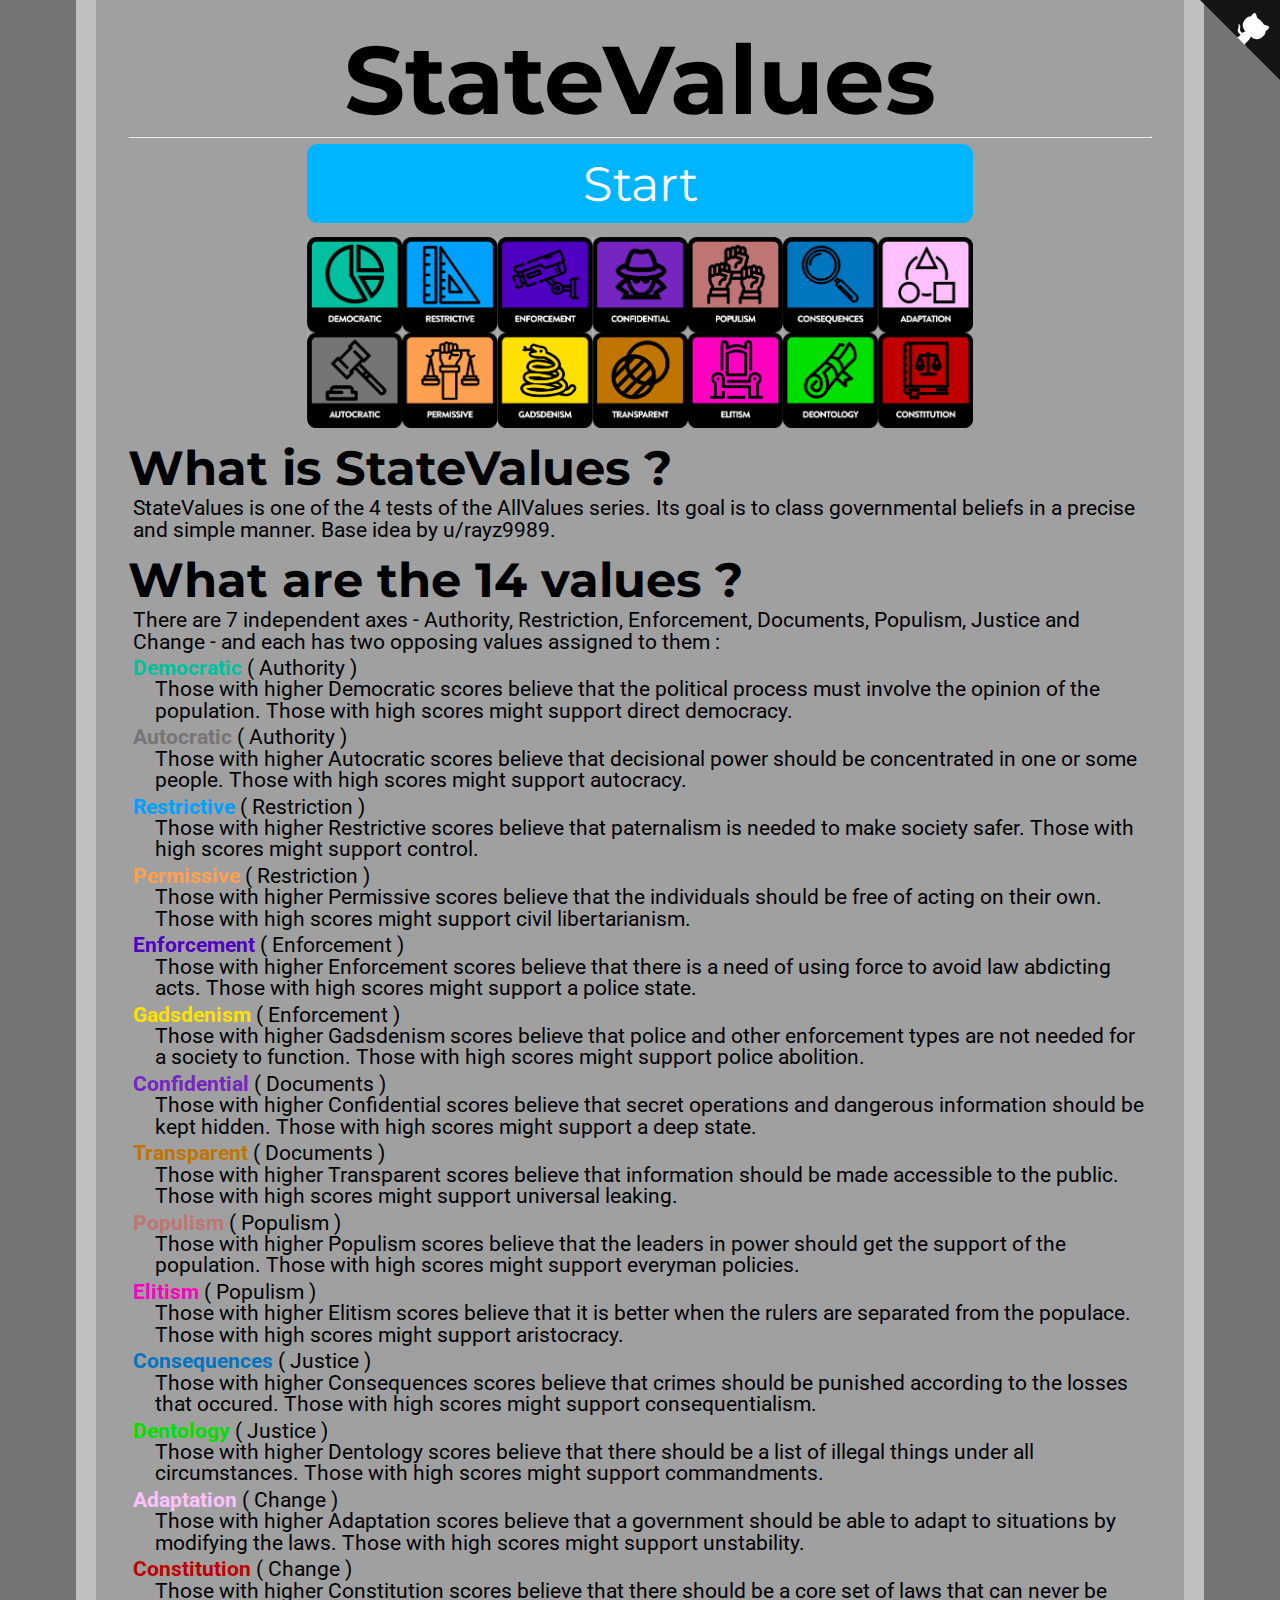
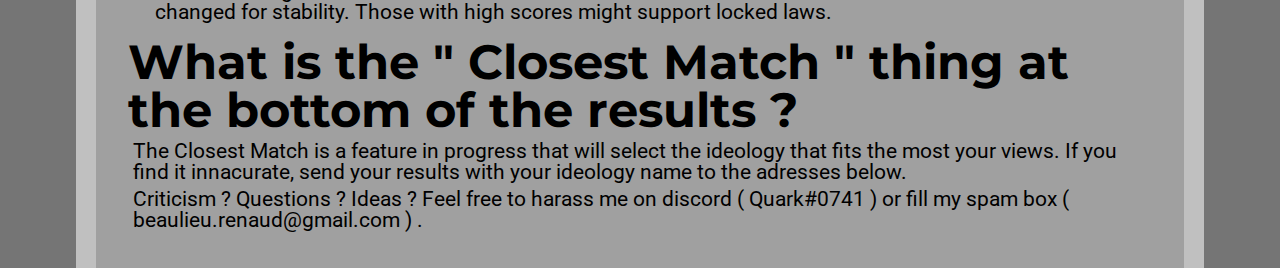
<file: index.html>
<head>
<link href="https://fonts.googleapis.com/css?family=Montserrat:300,400,700|Roboto:400,700" rel="stylesheet">
<link href='style.css' rel='stylesheet' type='text/css'>
<title>StateValues</title>
<link rel="icon" type="x-icon" href="icon.png">
<link rel="shortcut icon" type="x-icon" href="icon.png">
<meta charset="utf-8">
<script async src="//pagead2.googlesyndication.com/pagead/js/adsbygoogle.js"></script>
<script>
  (adsbygoogle = window.adsbygoogle || []).push({
    google_ad_client: "ca-pub-6511426299019766",
    enable_page_level_ads: true
  });
</script>
</head>
<body>
<a href="https://github.com/QUARK88/statevalues" class="github-corner" aria-label="View source on Github"><svg width="80" height="80" viewBox="0 0 250 250" style="fill:#151513; color:#fff; position: absolute; top: 0; border: 0; right: 0;" aria-hidden="true"><path d="M0,0 L115,115 L130,115 L142,142 L250,250 L250,0 Z"></path><path d="M128.3,109.0 C113.8,99.7 119.0,89.6 119.0,89.6 C122.0,82.7 120.5,78.6 120.5,78.6 C119.2,72.0 123.4,76.3 123.4,76.3 C127.3,80.9 125.5,87.3 125.5,87.3 C122.9,97.6 130.6,101.9 134.4,103.2" fill="currentColor" style="transform-origin: 130px 106px;" class="octo-arm"></path><path d="M115.0,115.0 C114.9,115.1 118.7,116.5 119.8,115.4 L133.7,101.6 C136.9,99.2 139.9,98.4 142.2,98.6 C133.8,88.0 127.5,74.4 143.8,58.0 C148.5,53.4 154.0,51.2 159.7,51.0 C160.3,49.4 163.2,43.6 171.4,40.1 C171.4,40.1 176.1,42.5 178.8,56.2 C183.1,58.6 187.2,61.8 190.9,65.4 C194.5,69.0 197.7,73.2 200.1,77.6 C213.8,80.2 216.3,84.9 216.3,84.9 C212.7,93.1 206.9,96.0 205.4,96.6 C205.1,102.4 203.0,107.8 198.3,112.5 C181.9,128.9 168.3,122.5 157.7,114.1 C157.9,116.9 156.7,120.9 152.7,124.9 L141.0,136.5 C139.8,137.7 141.6,141.9 141.8,141.8 Z" fill="currentColor" class="octo-body"></path></svg></a><style>.github-corner:hover .octo-arm{animation:octocat-wave 560ms ease-in-out}@keyframes octocat-wave{0%,100%{transform:rotate(0)}20%,60%{transform:rotate(-25deg)}40%,80%{transform:rotate(10deg)}}@media (max-width:500px){.github-corner:hover .octo-arm{animation:none}.github-corner .octo-arm{animation:octocat-wave 560ms ease-in-out}}</style>
<h1>StateValues</h1>
<hr>
<button class="button" onclick="location.href='instructions.html';" style="font-size:36pt;">Start</button>
<img src="values.png" class="center"></img>

<h2>What is StateValues ?</h2>
    <p>StateValues is one of the 4 tests of the AllValues series. Its goal is to class governmental beliefs in a precise and simple manner. Base idea by u/rayz9989.</p>

<h2>What are the 14 values ?</h2>
    <p>There are 7 independent axes - Authority, Restriction, Enforcement, Documents, Populism, Justice and Change - and each has two opposing values assigned to them :</p>
    <p class="value-description"><b style="color:#00c0a0;">Democratic</b> ( Authority )<br/>
        Those with higher Democratic scores believe that the political process must involve the opinion of the population. Those with high scores might support direct democracy.</p>
    <p class="value-description"><b style="color:#757575;">Autocratic</b> ( Authority )<br/>
        Those with higher Autocratic scores believe that decisional power should be concentrated in one or some people. Those with high scores might support autocracy.</p>
    <p class="value-description"><b style="color:#00a0ff;">Restrictive</b> ( Restriction )<br/>
        Those with higher Restrictive scores believe that paternalism is needed to make society safer. Those with high scores might support control.</p>
    <p class="value-description"><b style="color:#ffa050;">Permissive</b> ( Restriction )<br/>
        Those with higher Permissive scores believe that the individuals should be free of acting on their own. Those with high scores might support civil libertarianism.</p>
    <p class="value-description"><b style="color:#5000c0;">Enforcement</b> ( Enforcement )<br/>
        Those with higher Enforcement scores believe that there is a need of using force to avoid law abdicting acts. Those with high scores might support a police state.</p>
    <p class="value-description"><b style="color:#ffe000;">Gadsdenism</b> ( Enforcement )<br/>
        Those with higher Gadsdenism scores believe that police and other enforcement types are not needed for a society to function. Those with high scores might support police abolition.</p>
    <p class="value-description"><b style="color:#7525c0;">Confidential</b> ( Documents )<br/>
        Those with higher Confidential scores believe that secret operations and dangerous information should be kept hidden. Those with high scores might support a deep state.</p>
    <p class="value-description"><b style="color:#c07500;">Transparent</b> ( Documents )<br/>
        Those with higher Transparent scores believe that information should be made accessible to the public. Those with high scores might support universal leaking.</p>
    <p class="value-description"><b style="color:#c07575;">Populism</b> ( Populism )<br/>
        Those with higher Populism scores believe that the leaders in power should get the support of the population. Those with high scores might support everyman policies.</p>
    <p class="value-description"><b style="color:#ff00c0;">Elitism</b> ( Populism )<br/>
        Those with higher Elitism scores believe that it is better when the rulers are separated from the populace. Those with high scores might support aristocracy.</p>
    <p class="value-description"><b style="color:#0075c0;">Consequences</b> ( Justice )<br/>
        Those with higher Consequences scores believe that crimes should be punished according to the losses that occured. Those with high scores might support consequentialism.</p>
    <p class="value-description"><b style="color:#00e000;">Dentology</b> ( Justice )<br/>
        Those with higher Dentology scores believe that there should be a list of illegal things under all circumstances. Those with high scores might support commandments.</p>
    <p class="value-description"><b style="color:#ffc0ff;">Adaptation</b> ( Change )<br/>
        Those with higher Adaptation scores believe that a government should be able to adapt to situations by modifying the laws. Those with high scores might support unstability.</p>
    <p class="value-description"><b style="color:#c00000;">Constitution</b> ( Change )<br/>
        Those with higher Constitution scores believe that there should be a core set of laws that can never be changed for stability. Those with high scores might support locked laws.</p>
<h2>What is the " Closest Match " thing at the bottom of the results ?</h2>
    <p>The Closest Match is a feature in progress that will select the ideology that fits the most your views. If you find it innacurate, send your results with your ideology name to the adresses below.</h2>
    <p>Criticism ? Questions ? Ideas ? Feel free to harass me on discord ( Quark#0741 ) or fill my spam box ( beaulieu.renaud@gmail.com ) .</a></p>

<!-- Website visit statistics - no personal information is collected! -->
<script type="text/javascript">
var sc_project=11325211;
var sc_invisible=1;
var sc_security="fd9f0659";
var scJsHost = (("https:" == document.location.protocol) ?
"https://secure." : "http://www.");
document.write("<sc"+"ript type='text/javascript' src='" +
scJsHost+
"statcounter.com/counter/counter.js'></"+"script>");
</script>
<noscript><div class="statcounter"><a title="web stats"
href="http://statcounter.com/" target="_blank"><img
class="statcounter"
src="//c.statcounter.com/11325211/0/fd9f0659/1/" alt="web
stats"></a></div></noscript>

<!-- This is the script for the page itself -->
<script type="application/javascript"src="questions.js"></script>
<script type="text/javascript">
    document.getElementById("numOfQuestions").innerHTML = questions.length;
</script>
</body>
</file>
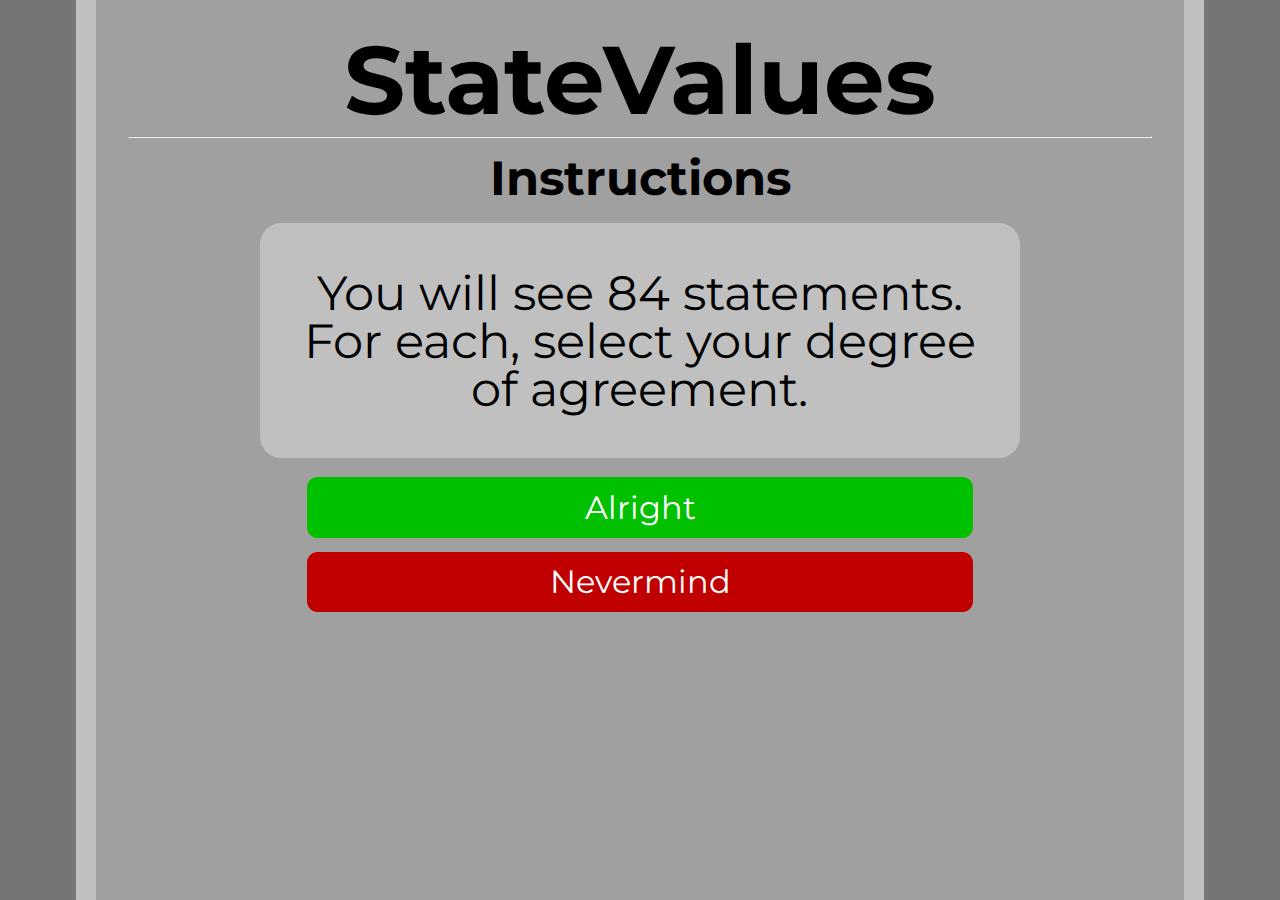
<file: instructions.html>
<head>
<link href="https://fonts.googleapis.com/css?family=Montserrat:300,400,700|Roboto:400,700" rel="stylesheet">
<link href='style.css' rel='stylesheet' type='text/css'>
<title>StateValues</title>
<link rel="icon" type="x-icon" href="icon.png">
<link rel="shortcut icon" type="x-icon" href="icon.png">
<meta charset="utf-8">
<script async src="//pagead2.googlesyndication.com/pagead/js/adsbygoogle.js"></script>
<script>
  (adsbygoogle = window.adsbygoogle || []).push({
    google_ad_client: "ca-pub-6511426299019766",
    enable_page_level_ads: true
  });
</script>
</head>
<body>

<h1>StateValues</h1>
<hr>
<h2 style="text-align:center;">Instructions</h2>
<p class="question">You will see 84 statements. For each, select your degree of agreement.</p>
<button class="button" onclick="location.href='quiz.html';" style="background-color: #00c000;">Alright</button> <br>
<button class="button" onclick="location.href='index.html';" style="background-color: #c00000;">Nevermind</button> <br>

<!-- Website visit statistics - no personal information is collected! -->
<script type="text/javascript">
var sc_project=11325211;
var sc_invisible=1;
var sc_security="fd9f0659";
var scJsHost = (("https:" == document.location.protocol) ?
"https://secure." : "http://www.");
document.write("<sc"+"ript type='text/javascript' src='" +
scJsHost+
"statcounter.com/counter/counter.js'></"+"script>");
</script>
<noscript><div class="statcounter"><a title="web stats"
href="http://statcounter.com/" target="_blank"><img
class="statcounter"
src="//c.statcounter.com/11325211/0/fd9f0659/1/" alt="web
stats"></a></div></noscript>
</body>
</file>
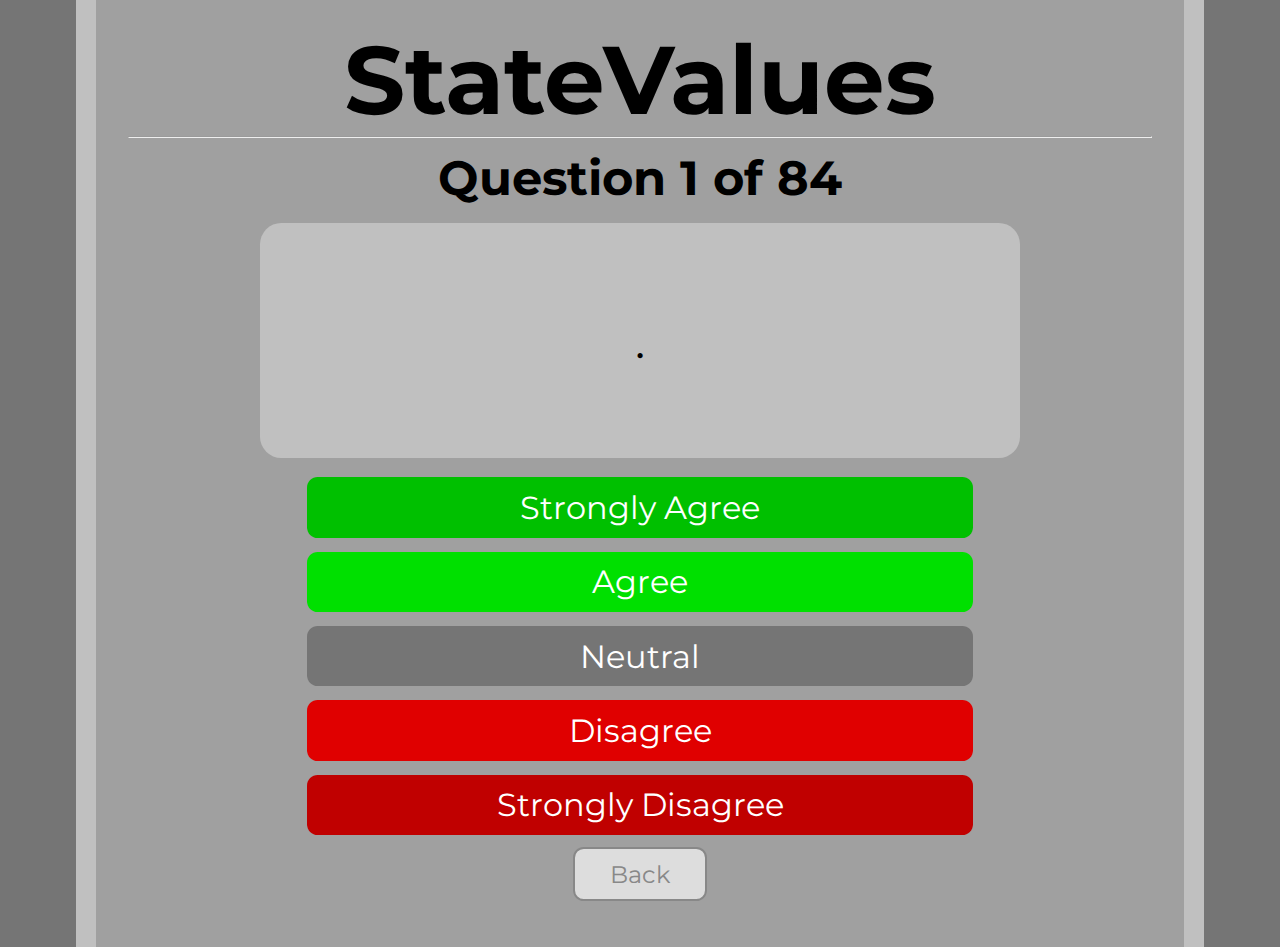
<file: quiz.html>
<head>
<link href="https://fonts.googleapis.com/css?family=Montserrat:300,400,700|Roboto:400,700" rel="stylesheet">
<link href='style.css' rel='stylesheet' type='text/css'>
<title>StateValues Quiz</title>
<link rel="icon" type="x-icon" href="icon.png">
<link rel="shortcut icon" type="x-icon" href="icon.png">
<meta charset="utf-8">
<script async src="//pagead2.googlesyndication.com/pagead/js/adsbygoogle.js"></script>
<script>
  (adsbygoogle = window.adsbygoogle || []).push({
    google_ad_client: "ca-pub-6511426299019766",
    enable_page_level_ads: true
  });
</script>
</head>
<body>
<script type="application/javascript"
        src="questions.js">
</script>
<h1>StateValues</h1>
<hr>
<h2 style="text-align:center;" id="question-number">It should appear</h2>
<p class="question" id="question-text"></p>
<button class="button" onclick="next_question( 1.0)" style="background-color: #00c000;">Strongly Agree</button> <br>
<button class="button" onclick="next_question( 0.5)" style="background-color: #00e000;">Agree</button> <br>
<button class="button" onclick="next_question( 0.0)" style="background-color: #757575;">Neutral</button> <br>
<button class="button" onclick="next_question(-0.5)" style="background-color: #e00000;">Disagree</button> <br>
<button class="button" onclick="next_question(-1.0)" style="background-color: #c00000;">Strongly Disagree</button> <br>
<button class="small_button" onclick="prev_question()" id="back_button">Back</button>
<button class="small_button_off" id="back_button_off">Back</button><br>

<!-- Website visit statistics - no personal information is collected! -->
<script type="text/javascript">
var sc_project=11325211;
var sc_invisible=1;
var sc_security="fd9f0659";
var scJsHost = (("https:" == document.location.protocol) ?
"https://secure." : "http://www.");
document.write("<sc"+"ript type='text/javascript' src='" +
scJsHost+
"statcounter.com/counter/counter.js'></"+"script>");
</script>
<noscript><div class="statcounter"><a title="web stats"
href="http://statcounter.com/" target="_blank"><img
class="statcounter"
src="//c.statcounter.com/11325211/0/fd9f0659/1/" alt="web
stats"></a></div></noscript>

<!-- JavaScript for the test itself -->
<script>
    var max_bauth, max_brest, max_benfo, max_bdocu, max_bpopu, max_bjust, max_bchan; // Max possible scores
    max_bauth = max_brest = max_benfo = max_bdocu = max_bpopu = max_bjust = max_bchan = 0;
    var bauth, brest, benfo, bdocu, bpopu, bjust, bchan; // User's scores
    bauth = brest = benfo = bdocu = bpopu = bjust = bchan = 0;
    var qn = 0; // Question number
    var prev_answer = null;
    init_question();
    for (var i = 0; i < questions.length; i++) {
        max_bauth += Math.abs(questions[i].effect.bauth)
        max_brest += Math.abs(questions[i].effect.brest)
        max_benfo += Math.abs(questions[i].effect.benfo)
        max_bdocu += Math.abs(questions[i].effect.bdocu)
        max_bpopu += Math.abs(questions[i].effect.bpopu)
        max_bjust += Math.abs(questions[i].effect.bjust)
        max_bchan += Math.abs(questions[i].effect.bchan)
    }
    function init_question() {
        document.getElementById("question-text").innerHTML = questions[qn].question;
        document.getElementById("question-number").innerHTML = "Question " + (qn + 1) + " of " + (questions.length);
        if (prev_answer == null) {
            document.getElementById("back_button").style.display = 'none';
            document.getElementById("back_button_off").style.display = 'block';
        } else {
            document.getElementById("back_button").style.display = 'block';
            document.getElementById("back_button_off").style.display = 'none';
        }

    }

    function next_question(mult) {
        bauth += mult*questions[qn].effect.bauth
        brest += mult*questions[qn].effect.brest
        benfo += mult*questions[qn].effect.benfo
        bdocu += mult*questions[qn].effect.bdocu
        bpopu += mult*questions[qn].effect.bpopu
        bjust += mult*questions[qn].effect.bjust
        bchan += mult*questions[qn].effect.bchan
        qn++;
        prev_answer = mult;
        if (qn < questions.length) {
            init_question();
        } else {
            results();
        }
    }
    function prev_question() {
        if (prev_answer == null) {
            return;
        }
        qn--;
        bauth -= prev_answer * questions[qn].effect.bauth;
        brest -= prev_answer * questions[qn].effect.brest;
        benfo -= prev_answer * questions[qn].effect.benfo;
        bdocu -= prev_answer * questions[qn].effect.bdocu;
        bpopu -= prev_answer * questions[qn].effect.bpopu;
        bjust -= prev_answer * questions[qn].effect.bjust;
        bchan -= prev_answer * questions[qn].effect.bchan;
        prev_answer = null;
        init_question();

    }
    function calc_score(score,max) {
        return (100*(max+score)/(2*max)).toFixed(1)
    }
    function results() {
        location.href = `results.html`
            + `?demo=${calc_score(bauth,max_bauth)}`
            + `&rest=${calc_score(brest,max_brest)}`
            + `&enfo=${calc_score(benfo,max_benfo)}`
            + `&conf=${calc_score(bdocu,max_bdocu)}`
            + `&popu=${calc_score(bpopu,max_bpopu)}`
            + `&cons=${calc_score(bjust,max_bjust)}`
            + `&adap=${calc_score(bchan,max_bchan)}`
    }
</script>
</body>
</file>
<file: style.css>
@font-face {
font-family: "brandon";
url("https://www.dropbox.com/s/9zxajba67ghgipz/Brandon-Text.zip?dl=0") format("opentype"),
}

html {
    background-color: #757575;
    padding: 0px;
}
body {
    width: 80%;
    min-height: calc(100vh - 4em);
    margin: 0 auto;
    padding: 2em;
    background-color: #a0a0a0;
    border-color: #c0c0c0;
    border-left-style: solid;
    border-right-style: solid;
    border-width: 20px;
}
p {
    color: #000000;
    font-family: 'Roboto', sans-serif;
    font-size: 16pt;
    line-height: 1;
    margin: 4pt;
}
p.value-description {
    text-indent: -16pt;
    margin-left: 20pt;
}
p.question {
    margin: 16pt auto;
    color: #000000;
    font-family: 'Montserrat', sans-serif;
    font-weight: normal;
    width: 70%;
    min-width: 500pt;
    min-height: 144pt;
    background-color: #c0c0c0;
    padding: 16pt;
    border-radius: 16pt;
    font-size: 36pt;
    display: flex;
    justify-content: center;
    align-items: center;
    text-align: center;

}
h1 {
    color: #000000;
    font-family: 'Montserrat', sans-serif;
    font-size: 72pt;
    text-align: center;
    line-height: 72pt;
    margin-top: 0pt;
    margin-bottom: 0pt;
}
h2 {
    color: #000000;
    font-family: 'Montserrat', sans-serif;
    font-size: 36pt;
    line-height: 36pt;
    margin-top: 12pt;
    margin-bottom: 0pt;
}
li {
    font-size: 16pt;
    text-indent: 16pt;
}
a {
    font-family: inherit;
}
img.center {
    display: block;
    margin: 1em auto;
    width: 50%;
    min-width: 500pt;
}
.button {
    background-color: #00b5ff;
    font-family: 'Montserrat', sans-serif;
    border: none;
    border-radius: 8pt;
    color: white;
    padding: 8pt;
    width: 50%;
    min-width: 500pt;
    text-align: center;
    text-decoration: none;
    display: block;
    font-size: 24pt;
    margin: -2px auto;
    cursor: pointer;
}
.small_button, .small_button_off {
    background-color: #333;
    font-family: 'Montserrat', sans-serif;
    border: none;
    border-radius: 8pt;
    color: white;
    padding: 8pt;
    width: 10%;
    min-width: 100pt;
    text-align: center;
    text-decoration: none;
    display: block;
    font-size: 18pt;
    margin: -2px auto;
    cursor: pointer;
}
.small_button_off {
    background-color: #ddd;
    color: #888;
    border: 2px solid #888;
    cursor: not-allowed;
    margin: -4px auto;
}
div.axis {
    width: 100%;
    display: flex;
    align-items: center;
    justify-content: center;
}
div.bar {
    height: 36pt;
    line-height: 36pt;
    padding: 8pt;
    margin-top: 4pt;
    margin-bottom: 4pt;
    border-width: 4px;
    border-right-width: 1px;
    border-top-style: solid;
    border-bottom-style: solid;
    border-color: #000000;
    background-color: #c0c0c0;
    display: block;
    width: 50%;
}
div.text-wrapper {
    font-family: 'Montserrat', sans-serif;
    font-size: 36pt;
    line-height: 36pt;
    color: #000000;
    display: inline-block;
}
div.demo {
    background-color: #00c0a0;
    text-align: left;
    border-right-style: solid;
}
div.auto {
    background-color: #757575;
    text-align: right;
    border-left-style: solid;
}
div.rest {
    background-color: #00a0ff;
    text-align: left;
    border-right-style: solid;
}
div.perm {
    background-color: #ffa050;
    text-align: right;
    border-left-style: solid;
}
div.enfo {
    background-color: #5000c0;
    text-align: left;
    border-right-style: solid;
}
div.gads {
    background-color: #ffe000;
    text-align: right;
    border-left-style: solid;
}
div.conf {
    background-color: #7525c0;
    text-align: left;
    border-right-style: solid;
}
div.tran {
    background-color: #c07500;
    text-align: right;
    border-left-style: solid;
}
div.popu {
    background-color: #c07575;
    text-align: left;
    border-right-style: solid;
}
div.elit {
    background-color: #ff00c0;
    text-align: right;
    border-left-style: solid;
}
div.cons {
    background-color: #0075c0;
    text-align: left;
    border-right-style: solid;
}
div.deon {
    background-color: #00e000;
    text-align: right;
    border-left-style: solid;
}
div.adap {
    background-color: #ffc0ff;
    text-align: left;
    border-right-style: solid;
}
div.cont {
    background-color: #c00000;
    text-align: right;
    border-left-style: solid;
}
span.weight-300 {
    font-weight: 300;
}
#banner {
    border-color: #505050;
    border-style: solid;
    border-width: 2px;
    border-radius: 8pt;
    display: block;
    margin: 8pt;
    margin-left: auto;
    margin-right: auto;
}
</file>
